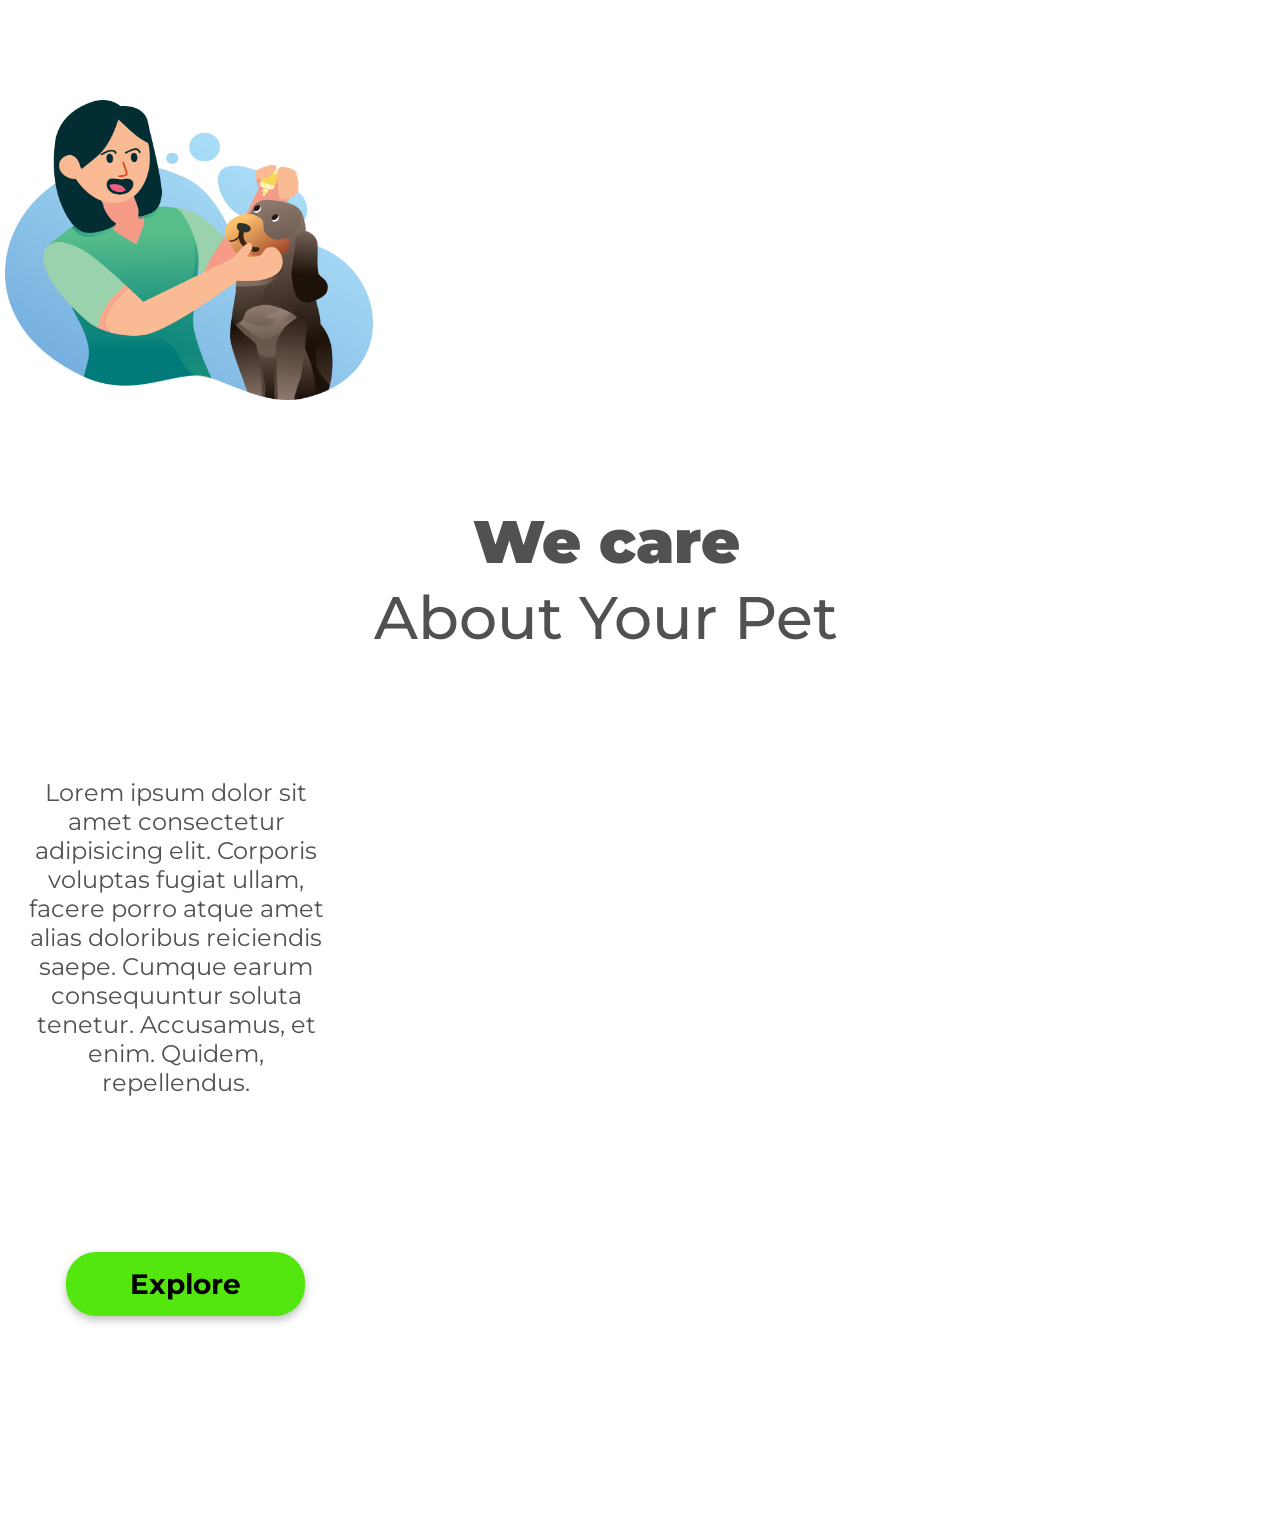
<file: index.html>
<!DOCTYPE html>
<html lang="pt-br">

<head>
    <meta charset="UTF-8">
    <meta name="viewport" content="width=device-width, initial-scale=1.0">
    <link rel="stylesheet" href="style.css">
    <link rel="preconnect" href="https://fonts.googleapis.com">
    <link rel="preconnect" href="https://fonts.gstatic.com" crossorigin>
    <link href="https://fonts.googleapis.com/css2?family=Montserrat:ital,wght@0,100..900;1,100..900&display=swap"
        rel="stylesheet">
    <title>We Care</title>
</head>

<body>
    <header>
        <a href="" class="link-header">Home</a>
        <a href="" class="link-header">About</a>
        <a href="" class="link-header">Product</a>
        <a href="" class="link-header">Service</a>
        <a href="" class="link-header">Contact</a>
        <button class="buton-header">log in</button>
    </header>
    <main>
        <img src="./assets/we-care.png" alt="we-care" class="logo-image">
        <section>
            <h1>We care</h1>
            <h2>About Your Pet</h2>
            <p>Lorem ipsum dolor sit amet consectetur adipisicing elit. Corporis voluptas fugiat ullam, facere porro
                atque
                amet
                alias doloribus reiciendis saepe. Cumque earum consequuntur soluta tenetur. Accusamus, et enim. Quidem,
                repellendus.</p>
            <button class="buton-main">Explore</button>
        </section>
    </main>

</body>

</html>
</file>
<file: style.css>
* {
    font-family: "Montserrat", sans-serif;
    margin: 0;
    padding: 0;
    box-sizing: border-box;
}

header {
    margin: 44px 0 144px 76px; 
}

.link-header {
    font-weight: 600;
    font-size: 24px;
    line-height: 29px;
    color: #989D9C;
    text-decoration: none;
    cursor: pointer;
    margin-right: 23px;
}

.buton-header {
    border-radius: 20.5px;
    background: #665AE1;
    color: white;
    border: none;
    width: 130px;
    height: 41px;
    font-weight: 600px;
    font-size: 24px;
    line-height: 29px;
    cursor: pointer;
}

.logo-image {
    width: 568px;
    height: 500px;
    margin-left: 125px;
    display: inline-block;
}

section {
    display: inline-block;
    margin-left: 86px;

}

h1 {
    font-weight: 900;
    font-size: 100px;
    line-height: 122px;
    color: #515151;
}

h2 {
    font-weight: 500;
    font-size: 58px;
    line-height: 71px;
    color: #515151;
}

p {
    line-height: 29px;
    font-weight: 400;
    font-size: 24px;
    color: #515151;
    width: 515px;
    margin-top: 32px;
    margin-bottom: 65px;
}


.buton-main {
    background: #53e60f;
    border-radius: 30px;
    width: 239px;
    height: 64px;
    border: none;
    cursor: pointer;
    filter: drop-shadow(0px 4px 4px rgba(0, 0, 0, 0.25));
    color: black;
    font-size: 28px;
    font-weight: 700;
    line-height: 34px;
}

@media screen and (max-width: 1300px) {
    header {
        display: none;
    }

    main {
        display: block;
        width: 100%;
        height: 100%;
        position: sticky;
        margin-left: -220px;
    }

    section {
        display: block;
        position: sticky;
        width: 100%;
        height: 100%;
        margin-bottom: 200px;
    }

    img {
        width: 20%;
        height: 20%;
        padding: 100px;
    }

    h1 {
        margin-left: 200px;
        font-size: 60px;
        text-align: center;
        line-height: 76px;
    }

    h2 {
        margin-left: 200px;
        font-size: 60px;
        text-align: center;
        line-height: 76px;
    }

    p {
        text-align: center;
        margin-left: 60px;
        width: 500px;
        justify-content: center;
        padding: 90px;
    }

    button {
        margin-left: 200px;
        display: block;
        width: 50%;
    }
}
</file>
